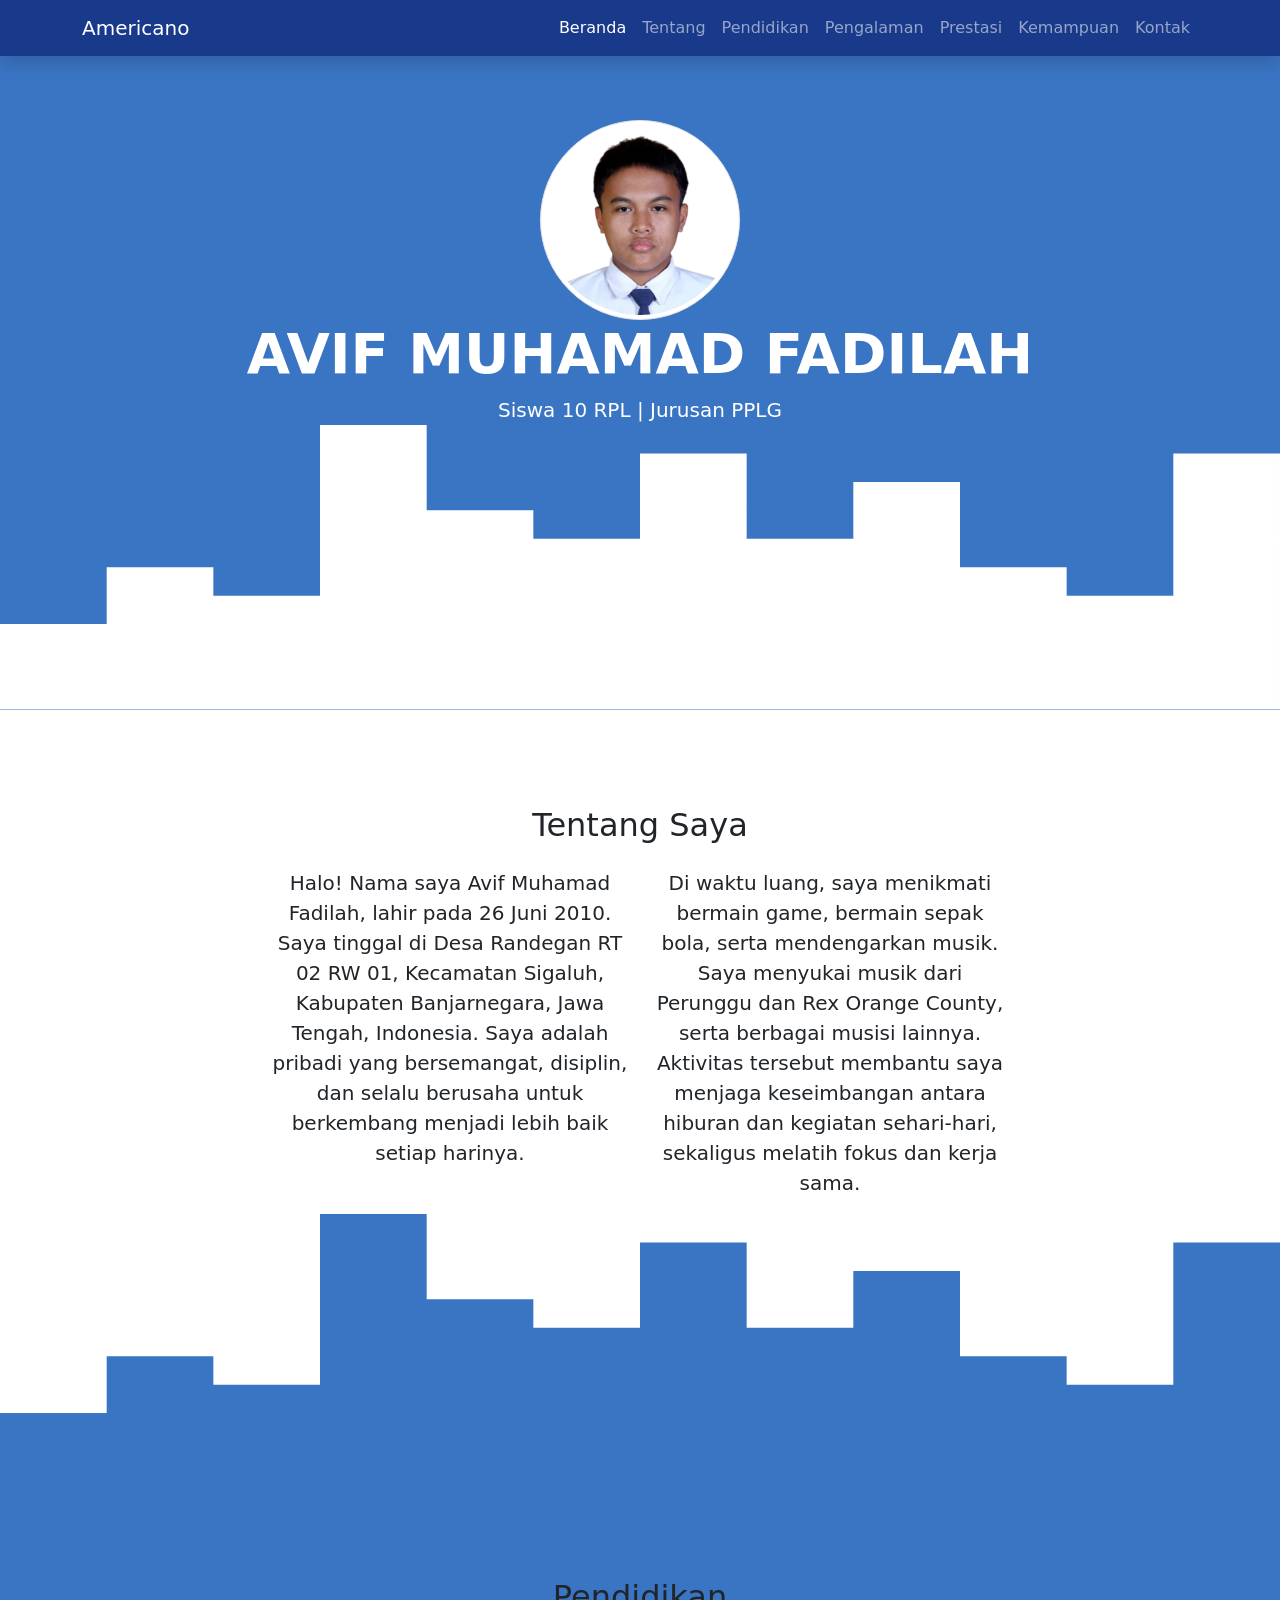
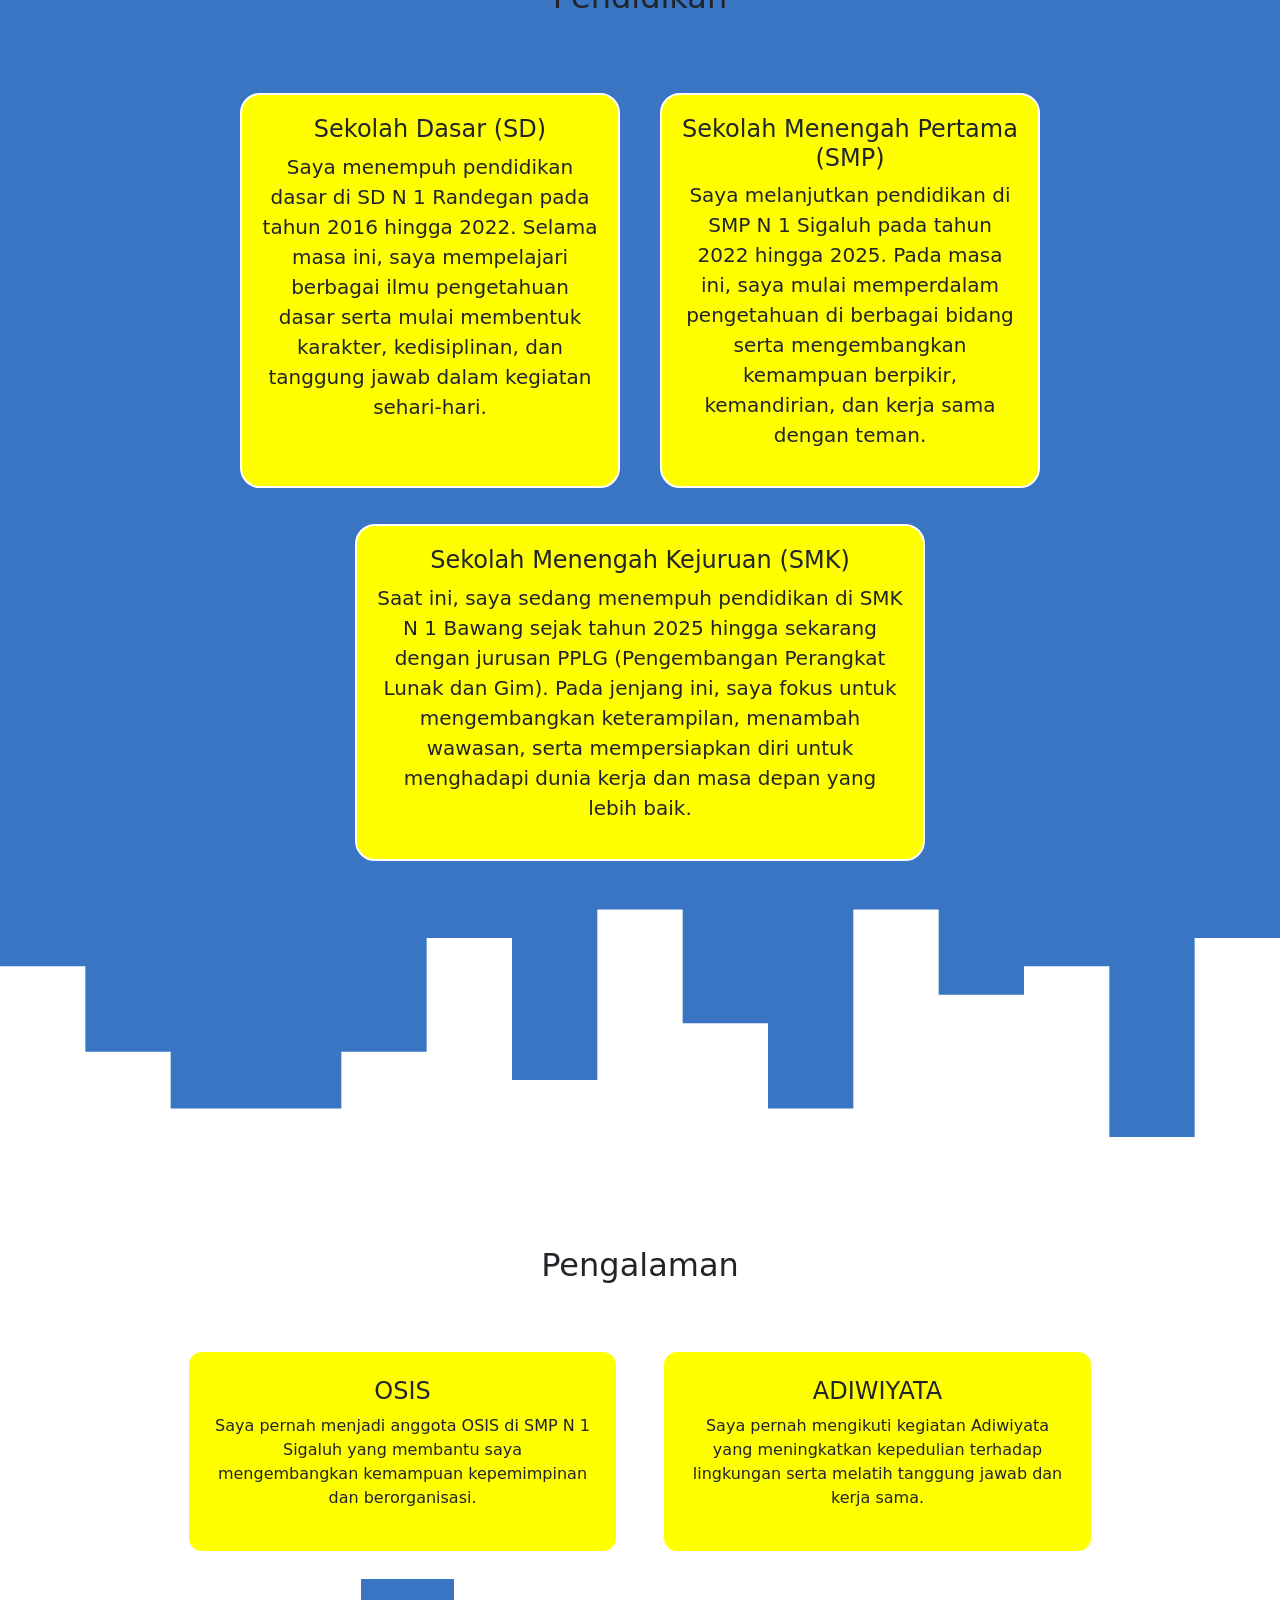
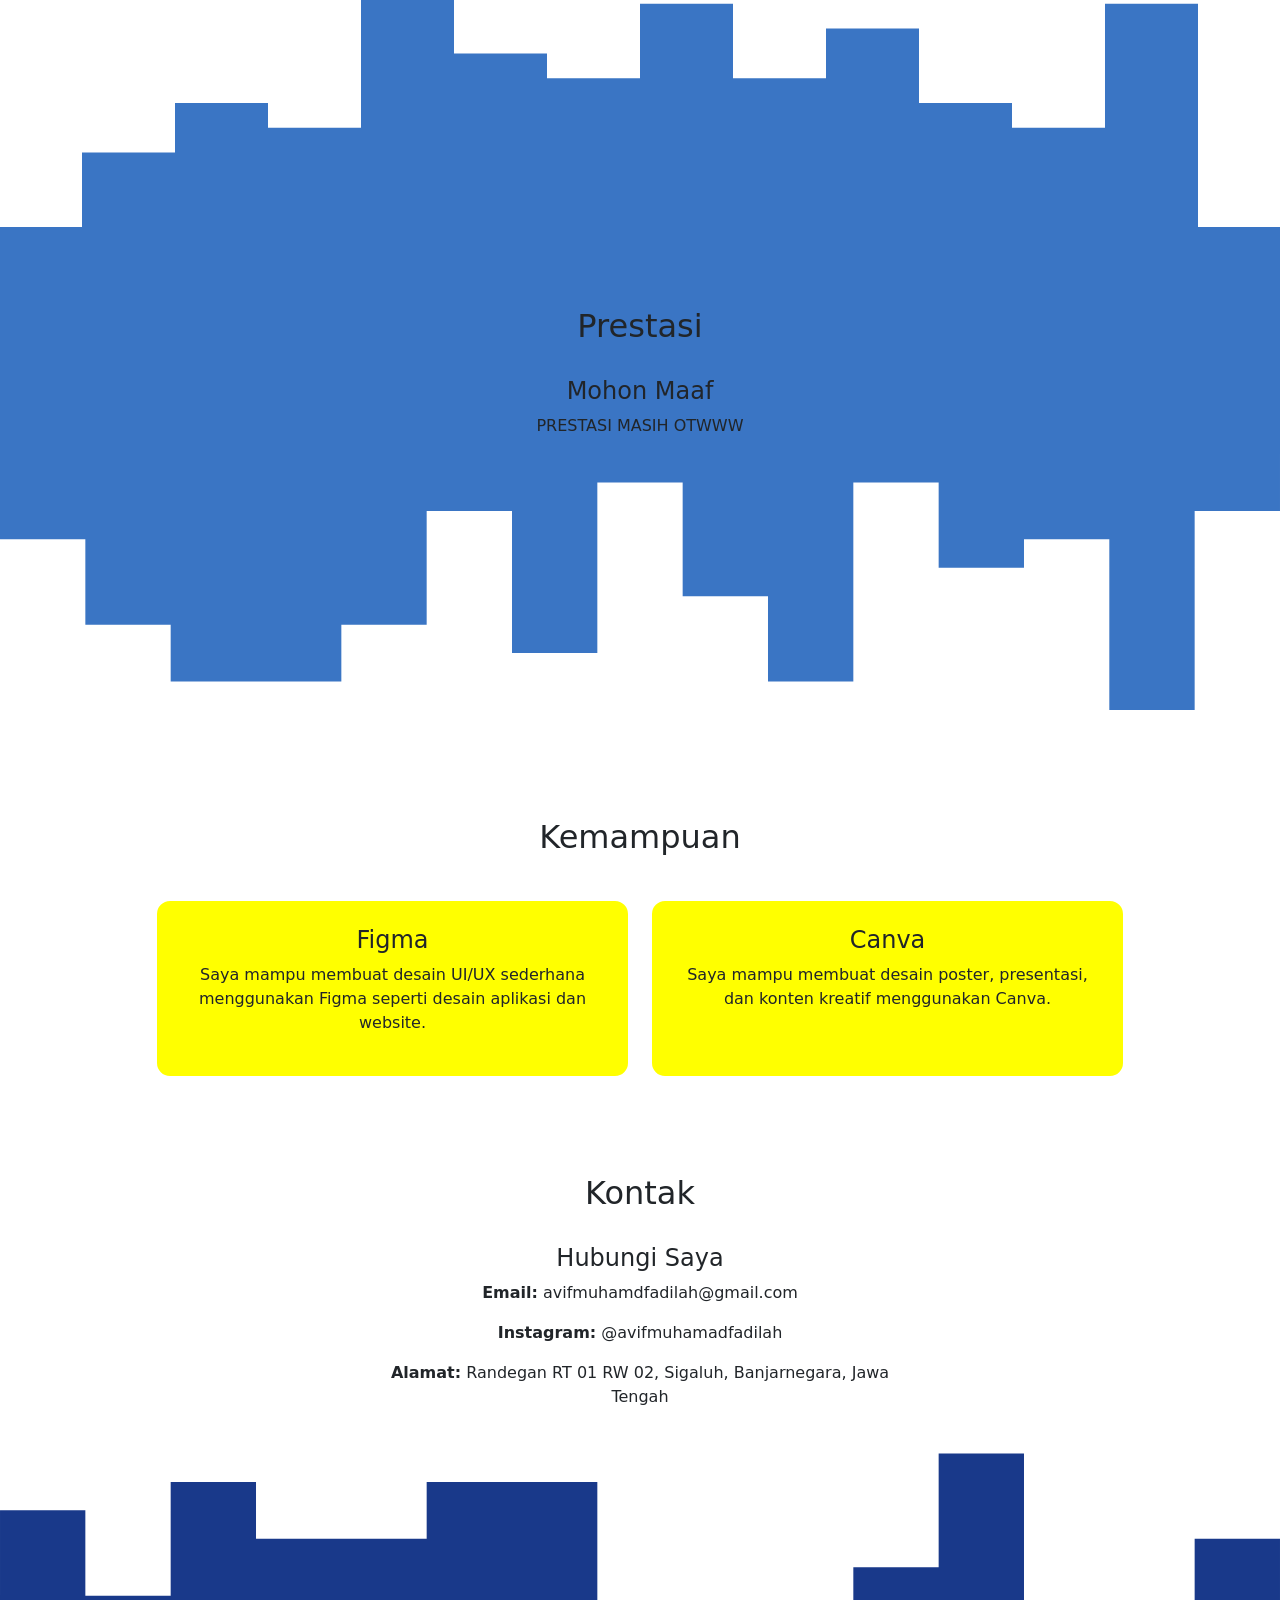
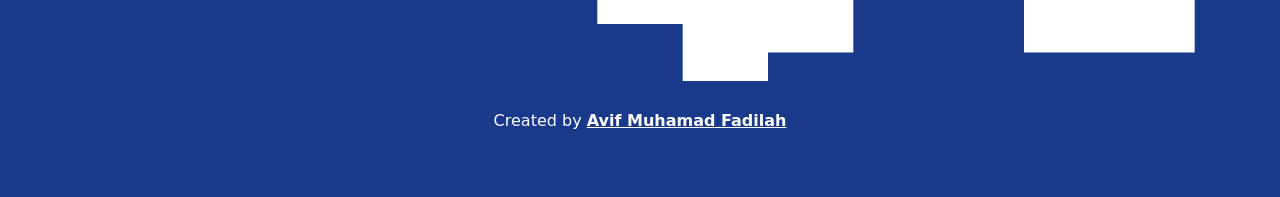
<file: index.html>
<!doctype html>
<html lang="en">
  <head>
    <!-- Required meta tags -->
    <meta charset="utf-8" />
    <meta name="viewport" content="width=device-width, initial-scale=1" />

    <!-- Bootstrap CSS -->
    <link
      href="https://cdn.jsdelivr.net/npm/bootstrap@5.0.2/dist/css/bootstrap.min.css"
      rel="stylesheet"
      integrity="sha384-EVSTQN3/azprG1Anm3QDgpJLIm9Nao0Yz1ztcQTwFspd3yD65VohhpuuCOmLASjC"
      crossorigin="anonymous"
    />
    <!-- My css -->
     <link rel="stylesheet" href="style.css"

    <title>My Portofolio - Avif Muhamad Fadilah</title>
  </head>
  <body id="home">
    <!-- Navbar -->
    <nav class="navbar navbar-expand-lg navbar-dark shadow fixed-top" style="background-color: #19398A;">
      <div class="container">
        <a class="navbar-brand" href="#">Americano</a>
        <button
          class="navbar-toggler"
          type="button"
          data-bs-toggle="collapse"
          data-bs-target="#navbarNav"
          aria-controls="navbarNav"
          aria-expanded="false"
          aria-label="Toggle navigation"
        >
          <span class="navbar-toggler-icon"></span>
        </button>
        <div class="collapse navbar-collapse" id="navbarNav">
          <ul class="navbar-nav ms-auto">
            <li class="nav-item">
              <a class="nav-link active" aria-current="page" href="#home">Beranda</a>
            </li>
            <li class="nav-item">
              <a class="nav-link" href="#Tentang">Tentang</a>
            </li>
            <li class="nav-item">
              <a class="nav-link" href="#Pendidikan">Pendidikan</a>
            </li>
            <li class="nav-item">
              <a class="nav-link" href="#Pengalaman">Pengalaman</a>
            </li>
            <li class="nav-item">
              <a class="nav-link" href="#Prestasi">Prestasi</a>
            </li>
            <li class="nav-item">
              <a class="nav-link" href="#Kemampuan">Kemampuan</a>
            </li>
            <li class="nav-item">
              <a class="nav-link" href="#Kontak">Kontak</a>
            </li>
          </ul>
        </div>
      </div>
    </nav>
    <!-- Akhir Navbar -->

    <!-- Jumbotron -->
    <section class="jumbotron text-center">
        <img src="img.foto/foto.png" alt="Avif Muhamad Fadilah" width="200" class="rounded-circle img-thumbnail">
      <h1 class="display-4 fw-bold" style="color: white;">AVIF MUHAMAD FADILAH</h1>
      <p class="lead text-center" style="color: white;">
        Siswa 10 RPL | Jurusan PPLG
       <svg xmlns="http://www.w3.org/2000/svg" viewBox="0 0 1440 320"><path fill="#ffffff" fill-opacity="1" d="M0,128L0,224L120,224L120,160L240,160L240,192L360,192L360,0L480,0L480,96L600,96L600,128L720,128L720,32L840,32L840,128L960,128L960,64L1080,64L1080,160L1200,160L1200,192L1320,192L1320,32L1440,32L1440,320L1320,320L1320,320L1200,320L1200,320L1080,320L1080,320L960,320L960,320L840,320L840,320L720,320L720,320L600,320L600,320L480,320L480,320L360,320L360,320L240,320L240,320L120,320L120,320L0,320L0,320Z"></path></svg>
      </p>
    </section>
    <!-- Akhir Jumbotron -->
     <!-- Tentang -->
      <section id="Tentang">
       <div class="container">
        <div class="row text-center  justify-content-center mb-3">
          <div class="col">
            <h2>Tentang Saya</h2>
          </div>
        </div>
        <div class="row  justify-content-center fs-5 text-center">
          <div class="col-md-4">
            <p>Halo! Nama saya Avif Muhamad Fadilah, lahir pada 26 Juni 2010. Saya tinggal di Desa Randegan RT 02 RW 01, Kecamatan Sigaluh, Kabupaten Banjarnegara, Jawa Tengah, Indonesia. Saya adalah pribadi yang bersemangat, disiplin, dan selalu berusaha untuk berkembang menjadi lebih baik setiap harinya.</p>
          </div>
          <div class="col-md-4">
            <p>Di waktu luang, saya menikmati bermain game, bermain sepak bola, serta mendengarkan musik. Saya menyukai musik dari Perunggu dan Rex Orange County, serta berbagai musisi lainnya. Aktivitas tersebut membantu saya menjaga keseimbangan antara hiburan dan kegiatan sehari-hari, sekaligus melatih fokus dan kerja sama.</p>
          </div>
        </div>
       </div>
       <svg xmlns="http://www.w3.org/2000/svg" viewBox="0 0 1440 320"><path fill="#3A75C4" fill-opacity="1" d="M0,128L0,224L120,224L120,160L240,160L240,192L360,192L360,0L480,0L480,96L600,96L600,128L720,128L720,32L840,32L840,128L960,128L960,64L1080,64L1080,160L1200,160L1200,192L1320,192L1320,32L1440,32L1440,320L1320,320L1320,320L1200,320L1200,320L1080,320L1080,320L960,320L960,320L840,320L840,320L720,320L720,320L600,320L600,320L480,320L480,320L360,320L360,320L240,320L240,320L120,320L120,320L0,320L0,320Z"></path></svg>
      <!-- Akhir Tentang -->
    <!-- Pendidikan -->
     <section id="Pendidikan" >
       <div class="container">
        <div class="row text-center g-4 mb-5">
          <div class="col">
            <h2>Pendidikan</h2>
          </div>
        </div>
        <div class="row  justify-content-center fs-5 text-center">
    <div class="col-md-4 mb-3 box-pendidikan">
        <h4>Sekolah Dasar (SD)</h4>
        <p>Saya menempuh pendidikan dasar di SD N 1 Randegan pada tahun 2016 hingga 2022. Selama masa ini, saya mempelajari berbagai ilmu pengetahuan dasar serta mulai membentuk karakter, kedisiplinan, dan tanggung jawab dalam kegiatan sehari-hari.</p>
    </div>

    <div class="col-md-4 mb-3 box-pendidikan">
        <h4>Sekolah Menengah Pertama (SMP)</h4>
        <p>Saya melanjutkan pendidikan di SMP N 1 Sigaluh pada tahun 2022 hingga 2025. Pada masa ini, saya mulai memperdalam pengetahuan di berbagai bidang serta mengembangkan kemampuan berpikir, kemandirian, dan kerja sama dengan teman.</p>
    </div>
</div>

<div class="row justify-content-center fs-5 text-center">
    <div class="col-md-6 box-pendidikan">
        <h4>Sekolah Menengah Kejuruan (SMK)</h4>
        <p>Saat ini, saya sedang menempuh pendidikan di SMK N 1 Bawang sejak tahun 2025 hingga sekarang dengan jurusan PPLG (Pengembangan Perangkat Lunak dan Gim). Pada jenjang ini, saya fokus untuk mengembangkan keterampilan, menambah wawasan, serta mempersiapkan diri untuk menghadapi dunia kerja dan masa depan yang lebih baik.</p>
    </div>
</div>
       </div>
      </section>
      <svg xmlns="http://www.w3.org/2000/svg" viewBox="0 0 1440 320"><path fill="#3A75C4" fill-opacity="1" d="M0,256L0,96L96,96L96,192L192,192L192,256L288,256L288,256L384,256L384,192L480,192L480,64L576,64L576,224L672,224L672,32L768,32L768,160L864,160L864,256L960,256L960,32L1056,32L1056,128L1152,128L1152,96L1248,96L1248,288L1344,288L1344,64L1440,64L1440,0L1344,0L1344,0L1248,0L1248,0L1152,0L1152,0L1056,0L1056,0L960,0L960,0L864,0L864,0L768,0L768,0L672,0L672,0L576,0L576,0L480,0L480,0L384,0L384,0L288,0L288,0L192,0L192,0L96,0L96,0L0,0L0,0Z"></path></svg>
     <!-- Akhir Pendidikan -->
      <!-- Pengalaman -->
       <section id="Pengalaman" >
       <div class="container">
        <div class="row text-center g-4 mb-5">
          <div class="col">
            <h2>Pengalaman</h2>
          </div>
        </div>
       <div class="row justify-content-center text-center">

  <div class="col-md-5 mb-3">
    <div class="box-pengalaman">
      <h4>OSIS</h4>
      <p>
        Saya pernah menjadi anggota OSIS di SMP N 1 Sigaluh yang membantu saya
        mengembangkan kemampuan kepemimpinan dan berorganisasi.
      </p>
    </div>
  </div>

  <div class="col-md-5 mb-3">
    <div class="box-pengalaman">
      <h4>ADIWIYATA</h4>
      <p>
        Saya pernah mengikuti kegiatan Adiwiyata yang meningkatkan kepedulian
        terhadap lingkungan serta melatih tanggung jawab dan kerja sama.
      </p>
    </div>
  </div>

</div>
<svg xmlns="http://www.w3.org/2000/svg" viewBox="0 0 1440 320"><path fill="#3A75C4" fill-opacity="1" d="M0,128L0,224L120,224L120,160L240,160L240,192L360,192L360,0L480,0L480,96L600,96L600,128L720,128L720,32L840,32L840,128L960,128L960,64L1080,64L1080,160L1200,160L1200,192L1320,192L1320,32L1440,32L1440,320L1320,320L1320,320L1200,320L1200,320L1080,320L1080,320L960,320L960,320L840,320L840,320L720,320L720,320L600,320L600,320L480,320L480,320L360,320L360,320L240,320L240,320L120,320L120,320L0,320L0,320Z"></path></svg>
 </section>     
<!-- Akhir Pengalaman -->
        <!-- Prestasi -->
<section id="Prestasi">
  <div class="container">
    <div class="row text-center mb-4">
      <div class="col">
        <h2>Prestasi</h2>
      </div>
    </div>

    <div class="row justify-content-center text-center">
      <div class="col-md-8 box-prestasi">
        <h4>Mohon Maaf</h4>
        <p>PRESTASI MASIH OTWWW</p>
      </div>
    </div>
  </div>
</section>
 <svg xmlns="http://www.w3.org/2000/svg" viewBox="0 0 1440 320"><path fill="#3A75C4" fill-opacity="1" d="M0,256L0,96L96,96L96,192L192,192L192,256L288,256L288,256L384,256L384,192L480,192L480,64L576,64L576,224L672,224L672,32L768,32L768,160L864,160L864,256L960,256L960,32L1056,32L1056,128L1152,128L1152,96L1248,96L1248,288L1344,288L1344,64L1440,64L1440,0L1344,0L1344,0L1248,0L1248,0L1152,0L1152,0L1056,0L1056,0L960,0L960,0L864,0L864,0L768,0L768,0L672,0L672,0L576,0L576,0L480,0L480,0L384,0L384,0L288,0L288,0L192,0L192,0L96,0L96,0L0,0L0,0Z"></path></svg>
<!-- Akhir Prestasi -->
 <!-- Kemampuan -->
<section id="Kemampuan">
  <div class="container">
    <div class="row text-center mb-4">
      <div class="col">
        <h2>Kemampuan</h2>
      </div>
    </div>

    <div class="row justify-content-center text-center">
      <div class="col-md-5 mb-3 box-kemampuan">
        <h4>Figma</h4>
        <p>
          Saya mampu membuat desain UI/UX sederhana menggunakan Figma seperti
          desain aplikasi dan website.
        </p>
      </div>

      <div class="col-md-5 mb-3 box-kemampuan">
        <h4>Canva</h4>
        <p>
          Saya mampu membuat desain poster, presentasi, dan konten kreatif
          menggunakan Canva.
        </p>
      </div>
    </div>
  </div>
</section>

<!-- Akhir Kemampuan -->
 <!-- Kontak -->
<section id="Kontak">
  <div class="container">
    <div class="row text-center mb-4">
      <div class="col">
        <h2>Kontak</h2>
      </div>
    </div>

    <div class="row justify-content-center text-center">
      <div class="col-md-6 box-kontak">
        <h4>Hubungi Saya</h4>
        <p><b>Email:</b> avifmuhamdfadilah@gmail.com</p>
        <p><b>Instagram:</b> @avifmuhamadfadilah</p>
        <p><b>Alamat:</b> Randegan RT 01 RW 02, Sigaluh, Banjarnegara, Jawa Tengah</p>
      </div>
    </div>
  </div>
</section>
<svg xmlns="http://www.w3.org/2000/svg" viewBox="0 0 1440 320"><path fill="#19398A" fill-opacity="1" d="M0,96L0,96L96,96L96,192L192,192L192,64L288,64L288,128L384,128L384,128L480,128L480,64L576,64L576,64L672,64L672,224L768,224L768,288L864,288L864,256L960,256L960,160L1056,160L1056,32L1152,32L1152,256L1248,256L1248,256L1344,256L1344,128L1440,128L1440,320L1344,320L1344,320L1248,320L1248,320L1152,320L1152,320L1056,320L1056,320L960,320L960,320L864,320L864,320L768,320L768,320L672,320L672,320L576,320L576,320L480,320L480,320L384,320L384,320L288,320L288,320L192,320L192,320L96,320L96,320L0,320L0,320Z"></path></svg>
<!-- Akhir Kontak -->
 <!-- footer -->
  <footer class="text-white text-center pb-5" style="background-color: #19398A;">
    <p>Created by <a href="https://www.instagram.com/avifmuhamadfadilah?igsh=MWI2dXlncHpxNW4zcg==" class="text-white fw-bold">Avif Muhamad Fadilah</a></p>
  </footer>
  <!-- Akhir footer -->
    <script
      src="https://cdn.jsdelivr.net/npm/bootstrap@5.0.2/dist/js/bootstrap.bundle.min.js"
      integrity="sha384-MrcW6ZMFYlzcLA8Nl+NtUVF0sA7MsXsP1UyJoMp4YLEuNSfAP+JcXn/tWtIaxVXM"
      crossorigin="anonymous"
    ></script>
  </body>
</html>
</file>
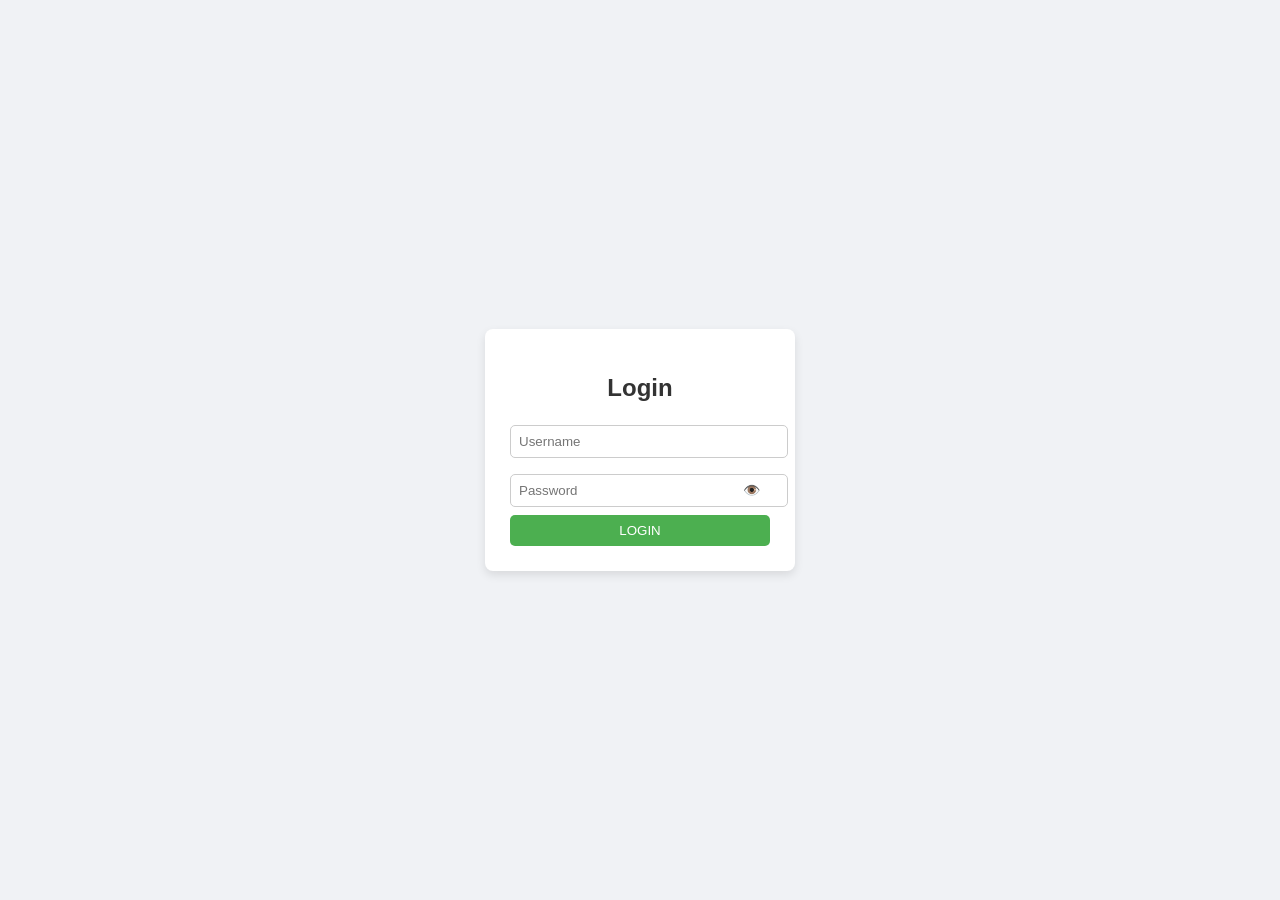
<file: fromlogin/index.html>
<!DOCTYPE html>
<html lang="id">
<head>
  <meta charset="UTF-8">
  <title>Login Sederhana</title>

  <style>
    body {
      font-family: Arial, sans-serif;
      background: #f0f2f5;
      display: flex;
      justify-content: center;
      align-items: center;
      height: 100vh;
      margin: 0;
    }

    .login-box {
      background: white;
      padding: 25px;
      border-radius: 8px;
      width: 260px;
      box-shadow: 0 4px 10px rgba(0,0,0,0.1);
      text-align: center;
    }

    h2 {
      margin-bottom: 15px;
      color: #333;
    }

    input {
      width: 100%;
      padding: 8px;
      margin: 8px 0;
      border: 1px solid #ccc;
      border-radius: 5px;
    }

    .password-box {
      position: relative;
    }

    .toggle {
      position: absolute;
      right: 10px;
      top: 50%;
      transform: translateY(-50%);
      cursor: pointer;
      font-size: 14px;
      color: #555;
    }

    button {
      width: 100%;
      padding: 8px;
      background: #4CAF50;
      border: none;
      color: white;
      border-radius: 5px;
      cursor: pointer;
    }

    button:hover {
      background: #45a049;
    }
  </style>
</head>
<body>

<div class="login-box">
  <h2>Login</h2>

  <input type="text" id="username" placeholder="Username">

  <div class="password-box">
    <input type="password" id="password" placeholder="Password">
    <span class="toggle" onclick="togglePassword()">👁️</span>
  </div>

  <button onclick="login()">LOGIN</button>
</div>

<script>
  function togglePassword() {
    let pass = document.getElementById("password");

    if (pass.type === "password") {
      pass.type = "text";
    } else {
      pass.type = "password";
    }
  }

  function login() {
    let user = document.getElementById("username").value;
    let pass = document.getElementById("password").value;

    if (user === "admin" && pass === "1234") {
      alert("Login Berhasil");
    } else {
      alert("Login Gagal");
    }
  }
</script>
</body>
</html>
</file>
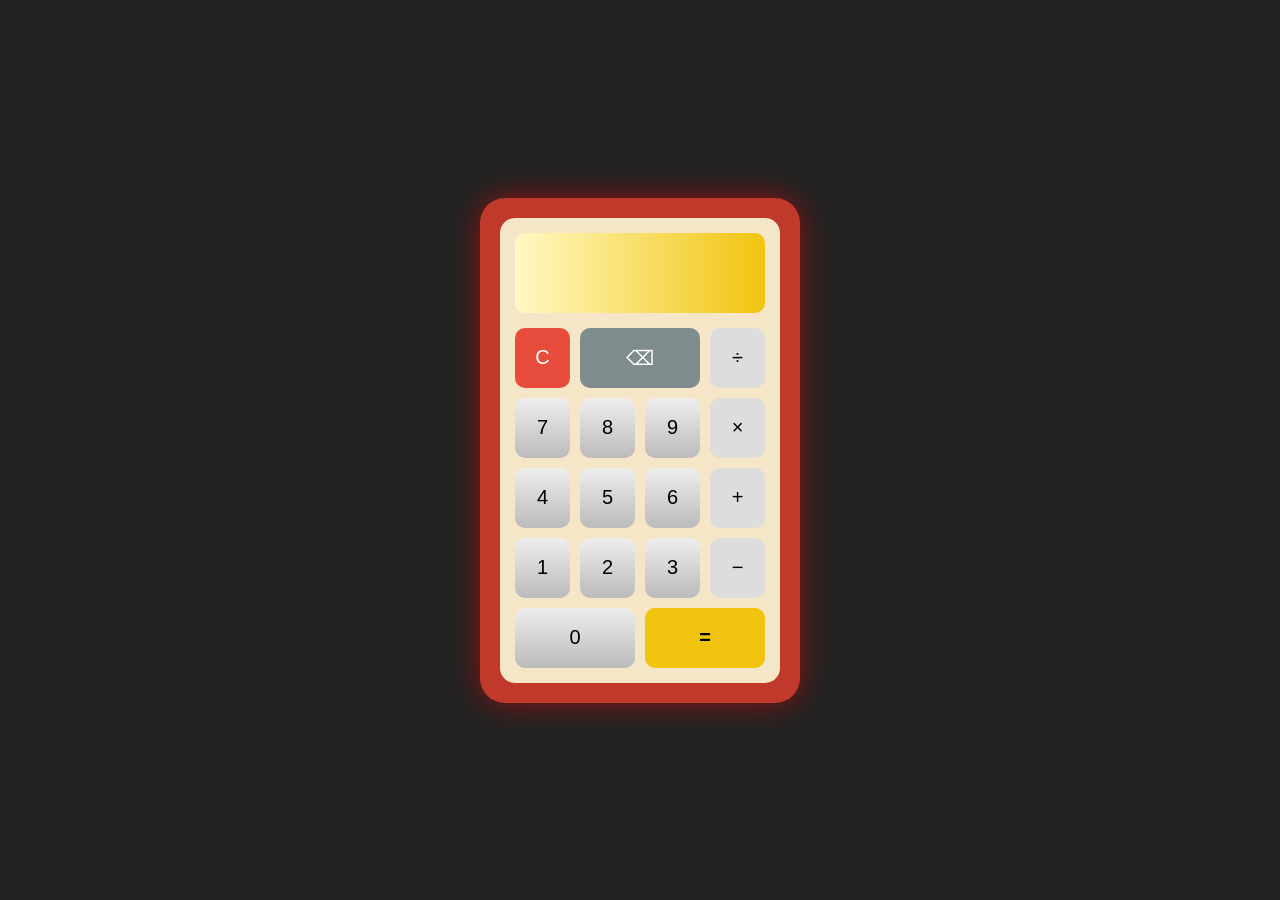
<file: kalkulator/index.html>
<!DOCTYPE html>
<html lang="id">
<head>
<meta charset="UTF-8">
<title>Kalkulator</title>

<style>
* {
  box-sizing: border-box;
}

body {
  margin: 0;
  background: #222;
  display: flex;
  justify-content: center;
  align-items: center;
  height: 100vh;
  font-family: Arial;
}

/* BODY MERAH */
.kalkulator {
  background: #c0392b;
  padding: 20px;
  border-radius: 25px;
  width: 320px;
  box-shadow: 0 0 30px rgba(255,0,0,0.5);
}

/* DALAM CREAM */
.inner {
  background: #f5e6c8;
  padding: 15px;
  border-radius: 15px;
}

/* LAYAR KUNING */
#layar {
  width: 100%;
  height: 80px;
  background: linear-gradient(to right, #fff9c4, #f1c40f);
  border: none;
  font-size: 35px;
  text-align: right;
  padding: 10px;
  margin-bottom: 15px;
  border-radius: 10px;
}

/* GRID */
.grid {
  display: grid;
  grid-template-columns: repeat(4, 1fr);
  gap: 10px;
}

/* TOMBOL */
.btn {
  height: 60px;
  border: none;
  border-radius: 10px;
  font-size: 20px;
  background: linear-gradient(#eee, #bbb);
  cursor: pointer;
}

.btn:active {
  transform: scale(0.95);
}

/* WARNA */
.hapus { background: #e74c3c; color: white; }
.delete { background: #7f8c8d; color: white; }
.operator { background: #ddd; }
.sama { background: #f1c40f; font-weight: bold; }

/* SPAN */
.span-2 {
  grid-column: span 2;
}
</style>
</head>

<body>

<div class="kalkulator">
  <div class="inner">

    <input type="text" id="layar" disabled>

    <div class="grid">
      <!-- BARIS 1 -->
      <button class="btn hapus" onclick="hapus()">C</button>
      <button class="btn delete span-2" onclick="hapusSatu()">⌫</button>
      <button class="btn operator" onclick="tambah('/')">÷</button>

      <!-- BARIS 2 -->
      <button class="btn" onclick="tambah('7')">7</button>
      <button class="btn" onclick="tambah('8')">8</button>
      <button class="btn" onclick="tambah('9')">9</button>
      <button class="btn operator" onclick="tambah('*')">×</button>

      <!-- BARIS 3 -->
      <button class="btn" onclick="tambah('4')">4</button>
      <button class="btn" onclick="tambah('5')">5</button>
      <button class="btn" onclick="tambah('6')">6</button>
      <button class="btn operator" onclick="tambah('+')">+</button>

      <!-- BARIS 4 -->
      <button class="btn" onclick="tambah('1')">1</button>
      <button class="btn" onclick="tambah('2')">2</button>
      <button class="btn" onclick="tambah('3')">3</button>
      <button class="btn operator" onclick="tambah('-')">−</button>

      <!-- BARIS 5 -->
      <button class="btn span-2" onclick="tambah('0')">0</button>
      <button class="btn sama span-2" onclick="hitung()">=</button>
    </div>

  </div>
</div>

<script>
function tambah(value) {
  document.getElementById("layar").value += value;
}

function hitung() {
  try {
    let hasil = eval(document.getElementById("layar").value);
    document.getElementById("layar").value = hasil;
  } catch {
    alert("Input salah!");
  }
}

function hapus() {
  document.getElementById("layar").value = "";
}

function hapusSatu() {
  let layar = document.getElementById("layar");
  layar.value = layar.value.slice(0, -1);
}
</script>

</body>
</html
</file>
<file: style.css>
.jumbotron {
    padding-top: 6rem;
    background-color: #3A75C4;
}
section{
    padding-top: 5rem;
}
#Pendidikan{
    background-color: #3A75C4; 
}
.box-pendidikan {
    border: 2px solid white;
    border-radius: 20px;
    padding: 20px;
    background-color: yellow;
    margin: 20px;
}
#Pengalaman{
    background-color: white;
}
.box-pengalaman{
  background-color: yellow;
  padding: 25px;
  border-radius: 15px;
  border: 2px solid white;
  margin: 10px;
}
#Prestasi{
background-color: #3A75C4; 
}
.box-kemampuan{
  background-color: yellow;
  padding: 25px;
  border-radius: 15px;
  border: 2px solid white;
  margin: 10px;
}
</file>
